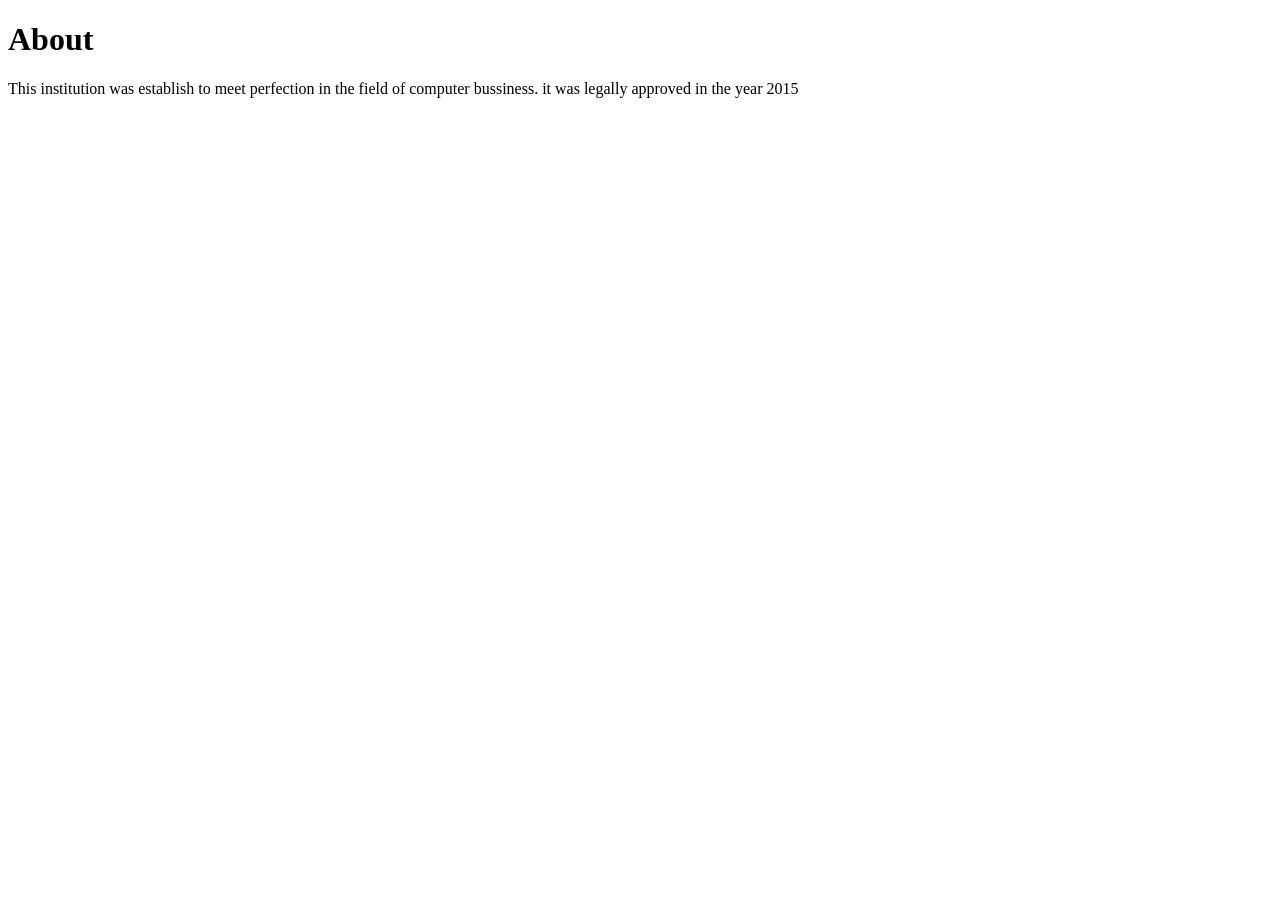
<file: About.html>
<!DOCTYPE html>
<html>
    <h1>About</h1>
    This institution was establish to meet perfection in the field of computer bussiness.
    it was legally approved in the year <date>2015</date>   
</html>
</file>
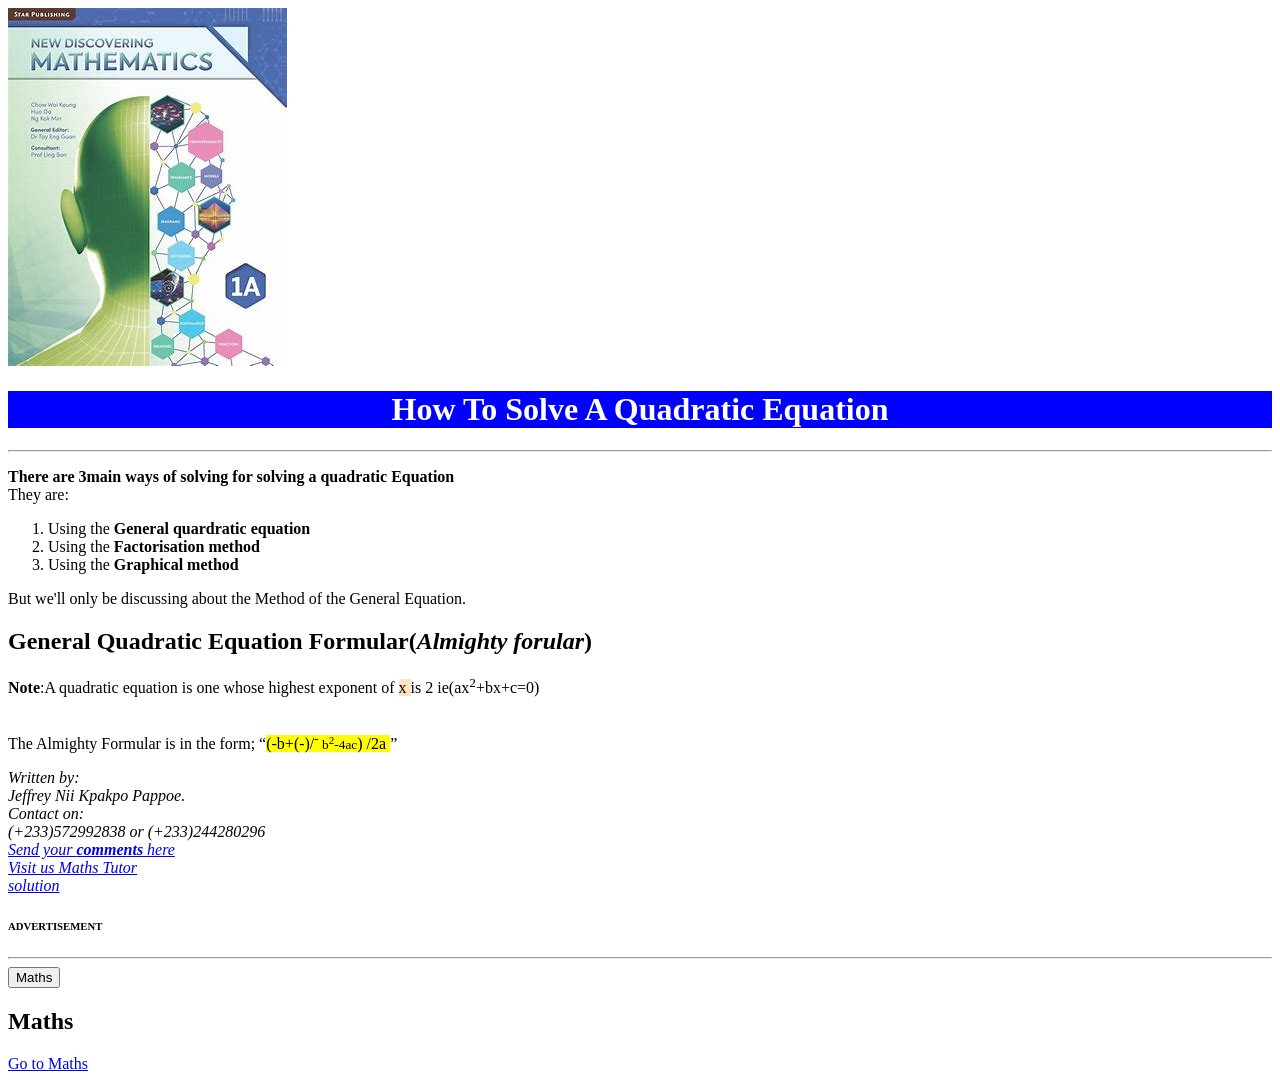
<file: Maths tricks.html>
<!DOCTYPE html>
<html>
<head>
    <img src="data:image/jpeg;base64,
    /9j/4AAQSkZJRgABAQAAAQABAAD
    /2wBDAAsJCQcJCQcJCQkJCwkJCQkJCQ
    sJCwsMCwsLDA0QDBEODQ4MEhkSJRodJR0ZH
    xwpKRYlNzU2GioyPi0pMBk7IRP/2wBDAQcICAsJ
    CxULCxUsHRkdLCwsLCwsLCwsLCwsLCwsLCwsLCws
    LCwsLCwsLCwsLCwsLCwsLCwsLCwsLCwsLCwsLCz/wAA
    RCAFmARcDASIAAhEBAxEB/8QAGwAAAQUBAQAAAAAAAA
    AAAAAAAAIDBAUGAQf/xABREAACAQMCAwUDBg
    sFBAkDBQABAgMABBESIQUxQRMiUWFxBhSBMlKRk7HSFRYjQmJy
    obLB0fAzU1WC4SRzdKI0NUNUY5KzwvEHNtMlREVkhP/EABoBA
    AIDAQEAAAAAAAAAAAAAAAACAQME
    BQb/xAAyEQACAgEEAAMIAQMEAwAAAAAAAQIRAwQSITEiQVEFExQyUmFxsa
    EzgfAVI8HRQkOR/9oADAMBAAIRAxEAPwDMW8cc9zawyzGGKWVI5JhE8xiQ83E
    cfeOP9elWg9nuISXNtaxOnbXN7f2axTK6vB7lpEr3
    DoGixlkA0sclhUNbOeN1dLgI6EMjprVlPi
    rKc133S4Oc3JIJYnJk3LMGJO/UgE+g8NpWizfR
    +jS9ViviQT8Kvraz4XezaFTiMphijxJ2sTB9BEoIxk
    eGf9JV3wKWGW/jtbuO5Sw7RbtihRoZI4Lu4ZX7Mug2hP52
    xdQcHOIxtblhhrosMhsMZCNQzvuee5+nzo90uR2uLojtgVmwZB
    2oJ1Yk338d6Pgs30foPisf1Dt7wPiVgk0kpidYrCDiDdkJ
    iTHNcC10jKc1J73l9FKk4BxFHlQSWzNFd8Us5MNIsaS
    cPge5btJZFCDWFJTJ6ZJGNmewvcsffZMtH2LHtJcmIbdme98n
    y5Vxre7YYa8dhmQ4Z5SMyDDnBb8787xo+CzfR+iPisf1EgezvFWn
    kto2tmlWXiEAHaMoeSymtoHVWZQO8ZVCb74xzIzGue
    GXlpALiUgqZJExHHOyqizzWyu8pURgs0b4XO
    rAyQM0G1uTnN0TksTkyHJYhiTv1IBPoPCg2tyyGNr
    pjGXMpQmQoZDzfSTjPnR8Fm+j9E/FY/qO2BOmbf8APT7Km703BFHAmkHJYkuTzJ5ZpzYda9FpcbxYYwl2cXUTU8jlHoN6MmgYJHhkZ9KWVAJ766RnGDk46bVpspoRmlZ04A57ZJGfgM0fk/nn/wAv+tcJTSqqSdySTgdMYFFgd1t5f+UUa2338tgBScj9lKC5QtqXY4x1oIE70tdJHekK4O22edJGk83A9QT9lBCgEiRSRjbBBoA6wAI0tqGOeMb+lJ3o2/rFGR40EhvR4b0ZHjRQQLYBHADagNJyP9K5nLHc4LE/DNcOgAb79a73NJwd8755YoACRnAJIoOBjSSQefrSds7UtAh162IAGVwM5YdKCBJDU82oGQ5526fYtM9zO5PWlmRNTc8GNUGfEACoYyFqd13Ofdm/dNdU72+5z2UgG/m9N
    9omRzwIjH054IrgkUdkd+6jKfU6uX01BIjelxMVlibwdftpB09KWhQMhOQAwLEbnANMyB0ynQwxzuu0
    5nnXZJCfesgYadXPPmNW1NZi0kZbPbauQ+T4+tdLRET95u9ICmRzXfJO/Pelomztw
    xeaVvEjGPAADrRXHMTOxBJBORkYNFMuiH2aX8SrLJ//AFO++rt/u0fiVZf
    4nffV2/3a1R5mivMfFZfqNKSMsPYqy/xS++qt/u138SbL/E776q2+7WpH+
    vwrnbQ6BLrXsyQA+diSdIqfisv1E0jMfiRY/wCKX/1Vt92u/iPZf4pf/VW33a0r3VpGxR541cHBVnUNnOMY50520GiSTtF0RsUkbOyspwQan4nL9RFRMt+I1j/il/8AVW33a7+Itj/it/8AVW33a1etA6xlhrZWYL10qQCfTcUhrqzRzG9xErg6SrOAQfMU3xGX6iaiZj8RLH/Fb/6u2+7XR7CWP+K8Q+rtvu1qxJHr7PWNYTtCud9GcavDFchubadnWGaORkwXEbBsA7A7dKlajL9Q1RMsPYSyHLi3EB6R2w/9td/ESzxj8L8Rwemi3x+7WojurOVzHHcQvJv3
    UdSTjnjFK96sxKIDcRdtq09nrXVqPQ+dHv8AJ9RNRMr+IVj/AIrf/VW33a5+INj/AI
    rf/V233a16SwyCQo6t2TFJMH5DKMkNmmmvrBQjPcwqrqJELuF1IeTDPSp9/k+oNsfQyv4hWP8Ait/9Vbfdo/EKx/xW/wDqrb7tapr2xQJquIl1osiamALIwyCAacM9upIMqArF253ziLONe3So9/k+onbEyP4hWX+LcQ+rtvu0fiFY/wCK3/1dt92teZYQISXXEzKkRzs5YZAXHjTct3ZQNomuIY2wG0u4Bx4keFT7/J9RFRMp+IVj/it/9Vbfdo/EKx/xW/8Aqrb7tbIEEAg5BwQRyNFHv8n1DbY+hjfxCsf8Vv8A6q2+7R+IVj/it/8AVW33a2VFHv8AJ9RG2PoY38QrH/FeIfVW33a6PYOyH/8ALcQxvt2dtjf/AC1saKPf5PqDbH0MVN7CRrFK1rxO5e4C5hW5jhETMPzXMahhnxrNQpaxXnu3FYrmJI3MV0kJCTwvt38MGBHXzByPP1qqPj/AIOLx9rEVi4hCuIZTssijcRTY6eB6emxvw6mSdTfDEnjT5RXJ7Hez8yJLFd3zxyKHjeOeEo6ncMpEVK/Erge35fiP10X/AOKqPgnGrng1xLYX6yrbrKyXETjMlpL1dACdjzYDnzH6XoCPHIiSRurxyKrxuhBVlIyCpHSpyyyQfzcCKmZv8SeB/wB/xH66H/8AFQPYrgYye34jspO80XQE/wB1Wmo6N+q/[base64]/RjvY880/vF3QUuiv4JJdXQuLy6jkSRRDYKJVKEm2XErgHozcj101G9/[base64]/ZpALdrWVTHc5Gqdp9OjTnLFtXXrnfSwSGeKCTcdrHHIASTjWobGfjTNtfRXU1xDGHHYJEzFupkLjAHlj9tCkvQel5lRfx38N8LOEStFxyK3illRDogkgOLiRmGw1JuM8yaRxC7904vcItxNZxLw61SOSKwkvFOC3cGlSBjY/1vZNxuzVmTTMSMZCRSPgHcatAIp+04lHdyyxxRzqI4hKzyJJGNRYrpAdR4ZoUku0QnF9FFd3PETPxaazjaZI+DcOlftrWTXPFKGLdkpwNajLafht1LiUR+/i1W5eCL2Sie3dopdbnX3VI0/L23GM+VX9rfwXbzxpqV4sNpbmyHGHHx2P+tS8nnnlvz60X9hkovlGXCcRtLn2ehKzS2NxeWtxC+GZrV2gYywzbZC5OVPqPVCXz21tcWNytzDxQXFy7gcPkvF4jqLGMo4UqQe6Oe2Po0VreRXfvRizognMGrO0hCK5YeW/9ZpN7fxWMZdwzdQqnmObfQN//mp3LzRHhSsdtDcm1szdLpuTbwm4Xu7SlBrHd255p6o91eQWsSzOWZHZVTs0ZydS6gcKCcVBPHbEAZEu+QB2cmonGdlxq/[base64]/YzEdPmnp6HB04sqS2T+X9CzhfK7LdHSREkjdXjdVdHRgysrbggjoaV0b9V/3TWA4Hx244TNJw/iCSJAkjJLG4PaWsmclgPA8yBz5j9Leo6OgdGVkeIujIQVZWQkFSNsVGXG4P7Cp2ePRfIFOjmKRHjQmB+ap+kU4DtpUYJ2J648K7sejK+wbQDgZPiRy+FAIyD0G+9DP8kYGF25c67qyujA8Rj7KYg4zEkthd+mMmik0UEHqXU+tdFczua7mvHmtHHOIpj4QzH/AJGrIQXl3ADxGMBoobo2sgHXUiyaX8mzsfEee+ukyYrgAEs0EyqBzLGNgAKo+AWFyvD+JW3E7V4xc3LZilKFmiaGNdQMbHByNt+YrTjcVBt/YVxtj19xL3kG04ewcm1e8vJM7QWyrqCNp/[base64]/YNIYz2gR5iSNDHxH01FxcWSotNMicK4pcwTcRMFld3Zc2/ae7Rs/Z6QwXUQRz3+j6dHw++vb03nb2FxaRxJH2RuEZGlZlcvgE8hgfTWT4Wvtfwp71oeCTSe8tEW7Vrfbs9QGMSjxNaLhV77RXU10vE+GCzgW2zC35MtJMxIK9yRtsY6CrMsErar/6GONcOzNQXd5D2nEoAGSyuY4ZdzsJY1bD/ot8nyOKvL/i/vqwWfDd5Li1a7uWJyLa3VNT9pp6n5Px89mvZjht7Fa8ah4pZPEl3NEOynMZ7WLsAjf2bGp9jwS34TZcUjt2knuLuOfVJIEEjjs2WKJcYGBn4kknntEnFN0RHHxXkM+y0na2fED4cQcHyxDEaizOvF73imJFCWVr2dmrMAZbqRtfdBO+yhf81N8Hg43w/gXFkfh1177Pev2ECmAyGOSKJDIT2mnAwetL4Z7L2sllbzcVS6W/mDzXKR3csaxl3LLHiJtOQMA1DUFdsna2kiy9nrz3nh4iYntrGRrSQHIYKvejz8MD4VElmP412sWdwsp8/wDoWaY4Rw/ifCeO8QhS2nbhNxGVjuSyMgKYliLZbXkZZD3aW9lxNva6K9FrL7gsbA3OY+zybPs8Y1aue3yajbG3z5DU2lfkWPtBKY+GyPk/20Q5+KtVTxC/ltfZzgojJU3PD0UvvtpiQ9PU1Z+0tve3XC3hs4HnnNxAwjjKBtI1AnLsBtnxpo8HkvvZ3hfD7jNveW9na6C4DGG4SMIVcKdwdw2D9lRHakm/UJRtsuLWCC2treC3AESRpp0/nZGdZPUnmT50LbWqSXEyQostyAs8iAB3AGBk1k7S69t+FItm/CpLyKIBIXiMcqhRsAsgdW0+Gpas+HRe1k0t3e300NmZLVobWy7twqS81mn0nSCOWFPXc7YoljSV2hk/KiF2nGuATXTvbtPaSFWadAXjYLsGkKd9TjnkEVecL4nZcSjla2Xs3icdvEQMq0neD5XYht9/I+FUMV/7cWGu3uOEyXoy4jmhMci4PQSFwceGpc1N9muE3vD1v7m9SOKe9eILbRMHFvDFqKqzDYsSTnBPSmlBKNtq/sLFNOl0aGiiiqSwofaH2fi4vH28GiLiUKYhkOyTKNxFNjp809PQ4rMcD45c8Imk4fxBJUgV3jkicEy2cpByVHzTnJHnkfpei1Q+0Ps/FxeITwaIuJQpiGU7LMgyexmx0+aenptWjFlSWyfX6K5xvldnnKkrjrgYxS1fSScZDUlllillgnjeK4hcxyxOMOjjoR/Xj1o3wFFd2LTXBiffJwgg4NKXYg9BvuN66zcgAu22cZzQGyujA8Rj6akBWQTksgyM4wD9tFN6j4L8VFFAHon4TsMnvyfUyfyoHE7D58n1Mn8qssnJ3P00AnxP014zcbdpXDidh8+Xl/cy/wAq7+E7Dfvy/Uy/dqyDHxP0mu5PifpNNuJ2laOKcP8AnS8v7mX7tK/CnD/nS/Uy/dqyyfE/SaVk+J+k1O4naVg4rYfOl+pk+7Xfwrw/58n1Mv3aswT4n6TXQT4n6TU7idpWjinD/nS/Uy/drv4V4f8AOl+MMv3as8nxP0mlAnxP0mm3DbCsHFuHfOl+ol+7XRxXh3zpfD+xl+7VoCfH9proJ8f21O4NpV/hbhvzpen/AGEv3a6OLcO+fL9RL92rXJ8a78abeMoIqvwtw758v1Mv3aPwtw758v1Mv3atqP650bidhU/hbh3z5fqZfu0fhbh3z5fqZfu1bUUbg2FT+FuHfPl+pl+7R+FuHb9+X6mX7tW1H9c6NwbSp/C3Dvny/Uy/do/C3Dvny/Uy/dq2/rnRRuDaVP4W4d8+X6mX7tH4W4d8+X6mX7tW1FG4NhU/hbh3zpfqZfu0fhbh3z5fqZfu1bf1zoo3BsKn8LcO+fL1/wCxl+7R+FuHfPl+pl+7Vt/rRRuDYVP4W4d8+X6mX7tH4W4d8+X6mX7tW1FG4NhjePWnCOMIJoJTDxKFcRSvBMscqjfspiFzjwPT02rEK0kUkkcsbJKpKSxuMOh8D/W9e0/[base64]/wDuX6aaiR0V2mxLFqjXWA0mTGpJDMBnJAPhg5peRjORjbfIxvyqaYCxShSBzIzuDgjPI+BpVSOKpVJpQqQFV2kiq2+47wiwZopZ+0uF5wW2JJAfB8d0fEihtR5YblHllt/KjPrWRl9puIS7W1vFCpzgykyyY8cbL+w1Ee/4zOWL3s4A6RERjw/7MCsk9dijwuSPeJ9G5+mj6awqRzvgvJKxJJJeRyf2mrrhkBjvQxJwsUgPeONwOeaSGuU5KKj2MnZoKRJLFCjSSyLHGoyzyMFUepNZrjftnwfhOuGFvfLwAgRQsOzQ/wDiPyrzLjHH+N8bcm7nIhzmO3iJSFR6dfjXUjByKpZvKPP6PdAysAykFTgggggg9QRtXa8S4V7S+0HBgsazSPag7RynUF/V15H9cxXovBva6z4mqqyjtgO+sGe0XzNuxL4/VL1MsbXYRzLqXH6NRRTUFxbXCF4JY5FBwxRs6W+aw5g+RpQli1adYz6/szVMpKPzOi9ci6KKKYA/1oo/1ooAKKKKACiiigDPe0fs5FxePt4NEXEoVxFIdlmUb9lNjp4Hp6HB84KTxSyRTxtHcQOY5on2ZWXoa9oNZ72j9nYuLxCe30xcRhXEUh2SZRv2U2OnzT09Dg7tLqnie2XRnzYt/K7POTrbvYXw6UUlhLA8tvPG8VxC5SaOTZkYdD/Ciu6pJq0YHGmepnmaBXOprteKRtRyTQYpg4ynZSdoPFNJ1fszUXRYzhne5MhQLH2rOhIXSzgKyrjqc7b43z1lSFRFMXGVEUhZc41KEJIz58qiRtw+5kQNEwkeUQkHVhXKYw+kgZGGA2PLpne/GSdWKwhkt517ZyA0gdN41Cnsy7gYA3Ycl2xyGnZSWPD5RL2Ts2WKuUcNg94kAOpHJttuQXB7uaaFxw9owzRHMHbhEZmOdD5Jk3/[base64]/MseLe1V/xN3trDtLSx3VmU6bmcfpup7o8gfU74qJZ24UbAdOXmagW0YGNulXcA7o9R/GuZqsrfBkg3klukTIYhlAccs/xqVHGuGOM5Kjw86RCO8PJP/bUpF7o82+wCuauToRQ6kagR4Ubpk5GeZPjTvFVf8G8cEYHaNZypHp7pLsVUDUKUF3i2/wCzT9u9L4qkj8O4zHEMyyQtFECQB2juqrknbniulpo+JE5Etkr9DyhLfhiSrHcyTTEH8q8BZZVYDLIquNJxvk6t8fSr3RJxNJaK4tbaQdo8iRqwTnjKMRkeZ/lViIrTTcxcTkuYjBGtrbtYwxyCXs27yuyhYyc5I7xP0CnouJxW3s/fWgWULNeosMk8etIo1Q9w6skHr15nAr0Hi7XP6NO+F7dqS/n/ALKtbee7iNxbWcishZrm8muw2r0WTC5+dVdGkxaKWIShFmg1OqvojLOMqZAAAfDferSPhxWzhv7m3ElpLI6pJFPErYBA7qyePTJA9aRKFuWtbbh8TwxxjXJFPdKBMUcyM7FpSmoDl44wPAu3XCKsiU8dyfPp/[base64]/Q0+1ev7JstgFBIAXKnBC4yCehxSxVH+CxEju3FJ1kLy4kjDkiWXOoAI5kJPUas89xjayt4Gg1NJdyzFtWp7lzqJd8qMFtAwNgAo/hUOKXmSmTBXR6gDBJJ2AHiaSpG+CDg4OCDg+BxVR7Q34tLF4w2l51Oog4IiHMfH+Bqmc9kdzJ3JK2ZX2o4495N7tA2LaFiI8fnnkZD69PL1rORADHrTUkhkkZzzYkj0zTsZ5etVU6t9nIyTc3uZYQfw/jVvb7r8RVLC2P2fbVtbOSuPBh9lc3UI0YXyXUI3bltH/7fKpaadCZJOWbkPTxqDA3ePnGf3amIe4n6z/wrLE6UScDGGQaSe5Fzb9EeAp+7t3vLbiNrC4ilnjkRJGywVs5BxUUHvp+pF+6KsbY5uJB5yfbXT08vF/cdq1R5PxThXFuFNIt+Z1jxr94LvLbzFdge7sD8KqGurbBZElEp0kl2DrkeRP0bV7pftAtpctNCsyhMLE66hLIxCImMc2JA+NYXjH/09WWMT8KmWO6CL2sLDEEkmBqZMcutd+OWlTRjlCadtt/5/n/Rgbi7L91ZGMeFYCUBQHxhhgk+nOrbgfsxxzjMkcqRe72YdWM8ylVbBB/Jqe9Wx4L7EcO4Zc2LcS031xKk7Aup7GGaPQwVF5HI1cx0rX3crW8Cx2wUTzMttaLpGlZHB7xAGMIAWPktLLJfCHUZT74Qzbqbi6MpOYeHqbSDmA9xgLPKAfD5A/zeNK4lxFLJFVQGuZciNSCVQdZJcEHA6DOSdtt2WHfXY4dDbWFlIoeOMCQ7NKinGGbpqbckkedUTMzMWZizMcszEkk+ZO9KlfLOzpND72KlJ0iUt/cRs7RHeRxJcSShXluWxp/[base64]/B1qRp1TBdOlR2gIUEYbGoHn1P0Ypdr79ob3wJr1MVMahVKl2I5MeQ09B8edSaVzkn2NQmGGGDUIxpDFS2T1AO58/GvP8A2svmmndQdmOAB0UbKK9Ck3imOcARuSfICvJ+Py672b9Hb41kyNyyxi/yU6h1D8lUG3qSjcvU1CU71IQ7fGrJI58kT4m+yrS1fz6iqWNvsNWNtJv9FYc0LQ2OVM0kDbj/AHZ/dqYp7ifrt9gqtt2yU84z+6amo3cX9ZvsFcvo60HwWAbvR/qx/YKsLd1S4lZmVVUSszMwCqAdySdqqVbvJ6R/YKfmglvYuI2sWjtJ4pVTtCQuRIr7kZ8PCt2mlc4p+qLUS1v7Did7awW88ckdsz3MvNdcqdyNU1YyBkuSPmjxq3rC8L4VxJOKWgnV7Ts3nZZGKa3KJgiAkMpO4O45Z8Ntf7pcdOI3vxFofthr0mWEYuosaSSfAX+VW0nHO2vLeQ4GTokJt3/[base64]/jNra2ws+wiVC5l1sMln0hcambJOPWqipj0ej0UZPDGn6/ske7rgf7RDk9M8tzsTnnt+36T3Y/wB/b+hkAI3xgjx+PSo9FSbNsvqJMUSrLat2qFhNbkoOeTKBjI2261saxMGBPa/8RB/6i1tqrmcf2imnG2H9c6P650UUhyw/rnR/XOiigA/rnR/XOiigA/rnRRRQBSnmfWug1w8zQKxmM6wLJKoOC8ciA55FlKg7VHW3uogBDcEAFCAwUKD3ixAVT10kDwBG2rNSRXasjJx4RKIwt7hUjRXDHRcLI0jMTqllWQMBg5xjG/jXQvEVltgZWkQyK0zZRQFGCwYYyc/mjG32SR8KV9FMpsYhrb36GTs
    po0DSs53ZickHUxZTnqMeecnFS4VlRMSyGRtRwx5lTuAeXnShXfoqXNvgY5csFs7tvE
    Kn07149xFzJcXDeMjfRmvXb/bh0x8XP2bV4/d/2kn6x+2sv/u/sZ9V1FEMc6fU00BSxV7MbJCNuKmQPuPhVepxipELYPOqZxtFfRqbRwQm/wCbj9hqejLoXn8o8tugqksZN49+hH21Zo3cH638K4uWNSOnilcSyV11R90co+p8qteHuGvWGANpjsT41Qq26eiVb8KbN/8A5J/tp9O/9yK+5qTLm8t3nh/JELcROs9s7ZwsyctWN8HdW8mNMPxENb2z28eq6u9UcFu5wVlTaTtsbhYznWfLAyWANhVUks+l7yGASxCe4idF3neBJCnaQkbE5BOnqORzs3o25JpJWv0MTLS1FsjZYyzSv2tzO4w80pAGojoBsFHQADpTfDu7btD/AN3uLq3AJzhElbR/ylaU/EbBII7lp4zFINUendn6YVeeRyO23XFZ9+MXKz3MlqFjjmmWYq6qxYiNIiCeWDpB2+mrKbszZdTjw/M+TTTQwzo0cyK6Ho32jrWcm4a7y3gsQ0kVuyo+phkykZaOM9dO2d+ZxzBxMXjYnh7ONVivZGSKMyEGFC+xlLHovPB57DrkW1vBHbQxQR50RjALHLMSSWdj1JOST4mhNo2abWOPixO0YxgyllZSrLsysCCD5g1KtOH3l4QY10xZ3mk+R/lHMn+s1or5OFIq3N8IAsRyryjfPgANz6YNUtl7RcOilnt2SRLVriaSCYqO6JXMhDxruBknB39B0tipTVxR0p+03tqKpkqOKx4PPm6KlJEBgupFJKuuBJGQuQOjA45Ej83e8UhgpGCCAQRyIPWqq9is+JycKhOiWB/erkvG+zRxqqFQyHkSy59KtVVVVVUAKoCqByAAwBVcqpepyZTyTm3N2jtFFFISFFFFABRRRQAUUUUAUnU0CudTXRWMxiqVSBilVJIoUqkUoUwwoV2kilVKGGeJf9WyHwkI+kGvI7wflpP1jXrXEmHuDJt3nb/lwa8q4iAtxKPOs1/7z/CM2r6iV4GKUBXP513wrSzGxQp1DvTNODmKViMt7OTBi9f41cROCnP84fZWdtXwU8jVrFJhT+sv8a5mfHyaMU6LZG3j9F+2rfg7E8RH+7n/AIVQxvns/wBVftq54I2eJoM84rj+FZsK/wB2P5OhCVmmvJzbWtzMu8iRkRDbvSt3EX4kgUu2hW3gt7dTkQxRxA+OlQMn1qNd/lbjhltvgzNeS77dnbAac/52T6KnDG1en8i8wUjM0krOSXZ3ZicZYk7muU+tzNEGjUR6e0Zu8gY51Z5mle+zYA0Q4BVv7MblcAE/QKsPKNRfLf8ABF2P2VpvZ95XtZw7OypcaIwxJ0r2anAz0qj98n7vdiGkEAKukAFSn5pHjtnP87PglnZ3ENw88SyFLgKocsV09mp3TOn9lQ+uTXoaWZbWZm+lvbu8u2kaacxSzKNiwjRXYABVGANvCmfdrv8AuJuu4XbbHXl/Xls5O1zaXd7GjS25M0uUUtGdGttO3h4UgXl6MYuJBjkAQANw3LHiAf8A537EU0ltqjsPvkn8CkuIeLcPjVnRJ9YkQ8njaJpRsfHCn4VvqwHBDPPxnhznXIYS5kIBIijELqurAwBvgVvvCudq/[base64]/AVREHJq7Ck37z1Ofmm5Sp+QkdaV4Vyu+FaCkKWOY+FJwaVtkfCoZDH4mwR61YRybN6j+NVSkD6amI/yvUfbVGSNgnTLeGXePfoB+2rayvTYy3V6E7Q21pcSCMtpDEsiAE4PjnlWdik3T4c/[base64]/[base64]/Fbk20iAwWYzPKoxKZ3TKwI43AAId/VR4iqxPZJPeGMt4zWgwVVF0zt4qz/[base64]/CuPq1WSyyL8im4/ATFFcKO9DICf1G2IrMzKM5HI7j41t71FlhlQjZlK7+YxWMkQhMH5UbNG3qpq/Rz8Nehh1ManfqRutFHWiuiZjtHh8KKPCoAV4+tPo3OmPGlKefoKVognxPuv8AXWtN7LtnjMP/[base64]/OteX2fKKvG7MuH2lGTrIqNpc3UFqivKSWchYo0UtLNJ0SJBuT9nM4AyKacW8KGaSO4jjtX7OeK2mCSxC6KzmNSOhYrq0uOWMkLirOytowFvHdp7m4iQtPIoUiNsMI405KvkPiSdzU8bVjYe0yJu7my0jGQWZI0G3wrkZI/+SdNf5ydRvjgyvEvaW4ZZbKwiSwtEZlZIQFkY8iXYb58arLezlmVZZiyrK6LGPz21HGs5/ZUmLgso/LXcCNck6y3PvHkSTv5fCre1s2OlZFK4khZCSN8OvjSv2xGGJRxRqT7fqasPs2Kyb8r3GclbiHCZjokPZuCoZc9nKvzZF5eorWcM9qG4ybfhdyOxnumMcssK5MsWnvIg5KW5E9ByGTlay5tJJ3ZWj1KdiNJ04PrTfB+D3Nlx7g9woY23bsra8ZiZkIA8wd/63rdHW4NRjufEzHqNFPBJzxPw+h6LaWVrZRtHbR6EZzI2WZiWO25Y58qk0DpRWdtt2x4xUVSCiiioJCiiigAooooAz3j60A4rmdz60VjMKFA0oUgV3JBpkShwUoECm9VKBqSRF1ALu1u7bb8vDJGuejkZU/TispYXBkhj1bOBpcdQy7GtgpwfOshxCIWHGLpAMQ3oF5F4Bn2dR6HP01j1ePfG/QVva0yW5DKay97GFnu1xs2mVfiMHFaHXkVUcQC9tE3zgyH7RWHTPbITUcxsoCMGinJl0uR503g12U7RiDpR4V2j4UAHjXf5D+Fc8fSj+VQQOo3L4/bWo9kTnjluP/6t7+6tZRTyrT+x5zx63/4W9/dWoS8SLMX9Rfk2ntL/ANVS/wC/t/[base64]/0Sy/4aD/01qi47J2Vn7TSYz2UXDpgu/eIOcbb9Ks7a6FvHbW15GbaVY4olZyGt5GVQoCTDu58jpPgDzqG9/[base64]/Jmz6uWW8eNcepoKKKKsKwooooAKKKKACiiigDNA5yaUCaaQ7Hy2peQKyHPR3O9KJJpktkjFOCnolMUuTzp0U1mlA0DIdB5VSe09q0tjHdxjMvD5BIcZyYZMK4+Gxq5HSuukcqSRSgGORGjkHirAqaWStBJblRh4rlWQHPTNVt/NqZN+Rouop+GXVxZSneJj2bb4kiO6sPUVGEc95MqRIzaVZ3IBIVQCcsR6bVjhhUJbjFKTfhI0pbWwPMGkU/JE+SSOu9M6cZrWmqKwoowa7UsA/lRv+ygfwo6/CoIO+FaT2Oz+H7b/hL791azY6etaT2P249b/[base64]/Kyg8lPdU/pN/KqQTzroCSMixs5iRCQqamLEAeG/XNbqzaleN8HOeXTaV+BWzSzorwXCMUAaGRSZPkAFSMtnbHjWBtOC8Yllt3jti0SdjcrMWVI5Y1YOvZl98tjYEDmM4rRtfNdRxW1yQkLyD3p0DZlhAz2WByDHAbyyOuRfRsjqGRlZTyK4I+GKp8eC012dHBqIZFcGM29zBdIzxk5ViksbgrLE/MpIh3B/[base64]/sxYTh3hUKxBOk/wADWA4tw42U2nHdOcV7ApDKrDkQD9NYr2ts1AMgTGO9sT4786z5caxNTh15k58UXBtLk8+wa54/CnHUBqTirTlHMfZRjl6Urp8DR4elAHAOXqa0fsnqXjcTKuphZX5UeJCAgVn1BP01pPZIY45B/wALe/urRfKLMXzo19ndXkt1JNLBNO8cLRBYhGhgDsrlQJWVd8DO+e6PCrE3ihXV7W+jyjDLW7OoyDzaEuKS/wCSvraT827ie1f/AHsWZ4v2doPoqW3yJP1H/dNaoLaknydaKcY03ZmVRyMqrEcsgZH00dlLv+TfoTt44P8AKhJJFXSrkKcEgHYnzHKuiaYAASNscjfkfGvQeI8t4POznZyjOUcADJJBwAPOrzhGPdT/AL6T+FUvbTkEdo+MEYztvkcuXU1ZcNtkmty/bXKMJZF/IXEiptj8wHRn4Vm1V+759TfoNvvvD6E+9uDDEERFkuLlvd7aJwSjyMCSXx+Yoyz+QPU4MK14Bwq2ljn7NpZowmDKcoJF3Mix/[base64]/bCeyY4yV1D4MKdgfs5FPTk3oamXUay21wh5GNjnnjG9LkjvxuJoXiVHi06FXYdQaZFWXE4ezuJ1xsHPL1zVfjntVGOW6KZxJKm0AH2V0LnHpS1Qk8uhp9YSdO3Q1LkkKMIp2261pPZRSONwHf/AKLefurVOkBwNutXPB5rfht5Lf3AfsbWzu5JOzGWxhRsKrWRb0XY1Uk2bu9SRraV4wTLblLqEAbl4G7TSMfOGV/zVTcZ9seA8HUIZTc3LBWWC3IJVWwcyNyG1YLjvt3xXiOu3sCthZkn5Lg3Eg/SYcvQVlj2L4efVgnMjJqDSnmRqbqfGuiraOslKX2X8nssXFPZvjFrNd2NwvbxrqaGPT2ryHurH2fUscAetLks7yN1jaFmZtlMfeUn1/nisB7PXtxJL2cUVosVuYWFqkeFkRiU06lGvI2wc863V37RHgl/Y2N5FPNb3lrDPHKGEs1vI7tGYnbbUBjY862wzzx8Lk5+XSRm3uVfj/knQ2AjuLWO8BxcLJ2YQ9ztU7xjcjqVyRg/mnw3sbxjDBHbW35Oa6cWtvoAHZagS8oA+YoZvUDxrt4qvFGCCCJI5UZThkeNg4IOPgfIkdaZQ5uIpnGqRVeFCScIsjKW0jlk4H0Vy9R7ShHKseRu/wCDoYdNHHHwInxRRwxxQxLpjiRY41HJVUaQKXRRWksCm5p4LaKSe4ljhhjGqSSZlREHLLM21Of615L7UXV3fca4nFczObWxn7G2gyeyjCIuXC8tR3JPPpyGBdhwvNLahJzUFbL3i/t2WMltwKIudwb64TCDzhhbc+RbHoaxkyz3kr3F/NJc3Eny5J2LtjwGdgB0A2q/h9k+PG3kuHht7aNEeTRPN+VZFUtkLErD0y1UmdgemM12dPhxL5eWYsmSb74LjhXtNxrhGiJmN7YrgdhcOe1iHL8jMcnHkcj0rf8ACePcJ4wp90mxMozJbTAJcRjxKZ3HmCRXnx9n+LDhS8XYQC2MKXHZ637cROQAxXTp5b/[base64]/RsarRU2zOBN5aT9tSiyD5PNeOR4vrkDo+Po2qrSHOdq0HE4+1vLl1BKtKxGefxqLFbbZx1H865McyjGjBkxuU2Q47c7bdKlR257u3Q/xqckCrnb8zFPrGMjb80nb41nnnbLY4SEluAAT4n+FOTxJ7rxMFVYGzlUqwypBKjBqYIxpG45nnnypN8vZ2PFXGk6bRzucD5S8zU6ed54X6oecKg6MdAkSEdmkaOhXTGsceG2wSzHB9APppq5VS/a9xGjZtck660TXpwIIUGQ2eR3O22ADnj8Rt9URSAKiaQ6mRjrC7s2o8s/spDypc3UgS17szFfdjM0bY5x4mffKncE+h2Ne9zyUobYoXFCSnukaH2fuFN9ZWz24ea4uS6TiNYLiO4RDqWc6VJUgtqBGQTkE53Y4rfR8S4wLhXfCyQxwDDJHJDEyquFOcdTg45+dVy8QNp28sbMLyeOe3Ess7TSRCVVSWUSqN3YDQpGyqDzJyINs+m4tUJz/tVuAUY6P7QbjPPwrDtcU2+GbKTT/B7jHZkAtJc3EsrBRqlYaAPBYkCxj4LnzNcs0WeOG4yQjgOgIwxGdialM4jjZzySNnP+Vc01w9Sljw9TzW0tgfXs1zXIyaTFln7ya5LITaVIlUUUVrAP9a8i43vxzj+f+/SfurXrv+teRcb/AOu+P7Z/26TYde6tdDQf1P7GfUfKav2avb694b7SSXdxLO6akQytnQvuucKBsBWLsrV765sLJM6ruWKEn5qHd2+ABPwr0HgfBZeGWXFbeW8tZHvssjR5CpmHsu8GbNVfs/wccL4rxGe8nhdOGWSaZkyqGSdNblQxJ7qjH+ar4ZoQeRx/sVODkopl8L+xn4reezuI+yThaDSpAbJyrx/BWQj415pc28lpcXNrJ/aW80kLeZRiufjzrURe2EPvUc7cHs4y8yiS4VszrG7BGbVoBJxz36Ux7ZWiRcRhvIypS9hGoqVP5aHCnl4jSfgabTRliybJKty/kjK1ONp9Gq9lf/t/hH+6k/8AWkq7qk9lf/t/hH+6k/8AWkq7rlZf6kvyzZD5UFFFFVjGAzk704mAynfYimdYz8a72gpaOTZN7QDofprhkB/N/bTSyA4p1Wj686WqHsUpPPSMeeadVsclH0UgOniKVqB5EUWShwSHwH0UoSHy+ikAiljG3L9lQOmLDny+inA58vopsYpYxQMmOqx/oVLhcxWt7O3yQjaT4kA1FiRpXWNebHn4AczRxa6iSFrKLc4XWQeQU5wapyzWODky7GvMzLAszMd8k58yaWsOQuOp5dR0penP0/ZUmNMMn6K59MDNeduyUhkRbOcdQP204It28l/gKkqoKDUNyx3Gx2FO9lHqlweQI3HmB0plEfaQxGNK+rH7KlwWtvcSywXESyQyRSK6OO6wwKX2J0pjSfl9V8fOplvEUuGY4xhhzHh4VpwQamn9yXG1yY/[base64]/aJBn/8AbxOMKP0mHov51I5uXF9Dtyl83XoRr2a4tY57UXIue0tpMxyJm7hiKlTK7xALpG+Cyj1NWlmztbWxkj7NuyTMZ5rgYwc1Auxw+xsb23BVJLmCZe8TJPNJIhTtJWOXPmSamWl5a3SAwyAsFGpDs67dVNDxz/qc0IskFk2blfoS6K4DvXagvCsxxz2Ut+Iyz31pL2F7LpMocEwTsoCgsBuDgAZHxBrT0U8Mksct0XyLKKkqZ45e8PveHzdheW5hc50EgGOQeMbjYj+sVGwPAfQK9mubW1u4nguoY5oX+Ukqhl9fWsheew4aYNYXohgY96O5RpWjH/[base64]/E0u85CQlTgUrIrojQ8mIPmM13sW6MD9NFoYTkk0oGjs5B+bn0rmGHNSPgaZUSLDHoadVyKZFd1AdaKJskrJTgmVRk+HjULWd8bDzp4B4kS4kjyhP5JX27Zx4DnpHU/zpJuMIuUuh42+iwe7FlB3R/tdwoIBxmKI7jPmedU5ZnbOSxJySebHzpJaWV2d2LySNqdjzJPhTyIBsOZ2JHXyFecz5nmlfkbF6CkiBK43GwOOnU5p9UOHbx2Hx3rqKVIC/KO2R+6P41IAVtMeMnUcsuBvj6MCljGx0hCoMxL6E/E5pSjKynxK/tbNOqqF2ZWGlVYjUCuwXSPKurGRG/eTd0Aww6AmrVBkiMd2L9V/3jUqPad/81IMb6Ytge50I6sfOngjLNIxGBk+HWtWKDUkQ+hN9fWfDrc3N07LHqEahFLu8hBIVQNs7HmRVZwvjdte+9LbwTPfTXE1wbdiFVYzpjV3mwVCgBQdicnYGpPGOHHitmLZZhC6TLPGzLqQsqsmlwN8b8xVV7P8AAHt2lu7qcmRhNbrDbPLGEMcpRmaVGVicqcDl/D0GOOH3Lcn4jM3PeklwaOKCY6nupu0kbT3Ix2cEQH5sa/K9STk+WMCtvr2+sXNrHN2gaNJEllRe3QMSNOoYU8tjpz686sfdMHuXd+n/APpeQfRMGqn4mscV3puHnuCYISrydmGUanyMRBAenT40aTFjeZurv/gze0cs4YPBKuSsZndmd2ZnY5ZmJLE+ZO9Cu8bK6MyupyrKSGB8iKfL2GwFvLjOT+U3xtt/X8NwNYDOYZmBOwL6SBgDGQT59OvlXf3cVTPI7Ke7erLzhHErm6ke3nCsUiMglGxOCFww5dedXVZvghhN5J2SFcWsuonrmVSNsnkK0grh6qKjkqKo9h7NySyYE5u36h/rRR/rRWU6IUUUUAFFFFABRRRQAUUUUAYFJBk57pPntToPj9NRgpwTzGftrqMy5xuM8j/Cko5CZKXBYUvDCmFdSR0PPBqSCfhtSPgdMSGperzpJC5z1oChiAASzHACgkknwAqeCUKznbApyG0a4bRFEWbbOMhV/WPIVIS0it1El/KIxzWBDmVv1iOVck4m+jsrRFtoANtI77edUZdTDF2y+GK+ZEtLLhdgVe6YSzbFYx3gp8l/nVbezPdzM55fIjUfmIOQHn400GYsSMls5LNufiTS9IwSmCOuM93yHl51ys+plnVdI0KKSpDQQDYYyeZ/gKfVdGw+UeeOg8PWgLp/X/dH86dUBMNtqPyR4eZ/hWZIZI6BoGPziMH9EeHr4058hdP5zDv5/NHh/OkpsNZ8cKD1bxPpSkAJLNuq95s9fL41YhhZ7iKv5zd5/Tmo/jS22CJ4DUf1m3/lTa99wW6ks2PAbmlAmSQH57jb1PKrUwHH2bHzQi/[base64]/wBFl7yt3h/[base64]/j8k8vSnUUj1eLS4cSrt/cvbTjUT6UuwI2/vFz2Z/WHMVcKyuAysGUjIKnII8iKxRjlGSUcADJJU4x61puCf9Xw/7yf/ANRqSSo5+s00McfeQ9SxooopDmBRRRQAUUUUAefW7jLr8P40vsmJJUbYz/8AFV6PpbIO/j5inhcSHA1t6A7Ghwd2jiqSofJjU77ny3pxblgBt3eWTzqPFHNcFuzQaV+XIx0RJ+sx2+HOpK9lCMR4lkB3ldcIp/8ADU/aaz5s+PCvF2XQjKXRJjj7RRJK4gixnXIO+w/QTrTvvqQKUsY+zB2aeXeZvQ/yqCSzHU5LN4tv9ApWn5xxy2/OxXFy6yc+FwjZCCj0KLOzFiWdyflNu3wpQAHytz4D+JoHLAwB+0+pp1UAALbDoBzPpWQsBQzYAGw32xgeZp1SEOVOW+d4elIyzYUDAzsq53NLGE8C30qv+tOhh1QgwzjB5gAfK82HhSljZyT8oc3I6fDn6U2uXJJPLdmO/wBNKLA4UDCjl4k+Jp745GOsSTuCAAAB4AUtu6AmfBn/AFsbD4UIzINZOeiKdwSOpB2wKA7k7cyfBckn4UyA6vdR26nuD7T/AF50qI97V80M23iBtXXkYEICMIMZAXdup5V1XcJK2eZVBsOvePTyp1VgJB5U6x713/u7n9xqbEkmR3uo6Cn9RaWVWwVPaAggbjlirsNbl+RZcxZQJPEsaobaJjpClyTqO4bf7KV7zHv/ALJBuGGCMgas8v4elTrjhIOXtTg/3Tnb/I386gRWV7LKYlhZSpAkaQFUT1P8s131JM85PHlg9rQ9az6r60eO37yNLiOJkBfUrHALlV26ZNXvv1uv9slzb+dxBIE+si1R/wDNULhllbIO2YM11FJJFIHO0Ei7EKBtuCCD1DA9asJ7lbdYwFaSeYsttAhAeZlxk5OwVebMdh5kgFG03R1tJjljg9/bGZriB3sbiOQTQQNcyu1tiY6zH2KKqx5JJ1HbFK7G6vsm7DQWpJxZow7SVT/3qRDjHiinHiWzgKitpTE/vEzNPKSzvbkxLETjCwkd7A8TknfPPABJe2xxMpuoBymgQC4QeMsKbN6oM/o0kHK2nX2/Bt4FKqpxFERQqDhulVUAKAk4AAA22zUi4z7td8/7Cbl+oapZeO8Hi4jExmZkFrLBLKiMY42MiOMnn0OcA4+ycPeeIgNl7awcBlCnTdXSEZyzKe4h8AdR8V5G6UWqbGVxaZnElmQAI7KMHYdM4JpRnuCQxkbVsNW2rblludX91wa1lGq3CwOBgKo/JHGwBUcvhVFPaXdu5SWJhjBDKMoRkLkPyxuOeKdNM9Ji1GHKr6f3Eme4I0mRtOCNO2nBBBAA2q94LdWwtobYyKJi8zKjZUuC5OYy2A2OuCcU3Z8DUYkvWDH+5QnQPJ25mrZ7a1khEEkMLQgDEbIpQY3GARiklJdHP1moxzj7vGPUVB92vbbe0uO0T/u96zuuPCOfeQfHWPKuNxS2t0Y3yS2jKMkSqXR/91JFlT5Dn5Clq+jlk+iquw45w3iEhhiZ0m7xSOZQrSIu5ZcEj13q0ocXF0yWq7CiiioIPLiuxYdKsWs4rXR235WVgrBQSsSgjIz+cf2UUVk1+WeOHgdHKwRTfI6TIQkTtlMhlVRhEJGBpUbetd7Ih9ORnOnNFFedk7fJvQrGnZfMZPP4V0L50UVBI/o0aeRYgNk8hnejBJ57nxoophhwgoWReY7rN1PkPKuIhZguQM9ccvhRRUrskc54A2Uch/E+dKRNTbnugMxxzwozgUUUy7JR06mOTjoAByAHQU5GCNb53QDHq2wPwoop49knAp5ZpwgiOEbb63PxOn+FFFSgOKDkeo+2pCA9u/LnJ9tFFX4fmX5IfRICnNKCt4iiiuyU+ZScY4hccMvIDbpGWuLZWnEmSsgjkYJgDBBAyCc8iPmiucJ4ql9PMtvA0t86r7xNdyCFAF3EUIjVyI1PyRt4nJOSUV0I44vEpVyWyVRTLrsuLEby2MOf7uGaZh6M8ij/AJa6LS5b+04hdEHmIlt4R9KR6/8AmoorLLjogyl9wG5/CkNotyjfhA3E0ckocsir3m14OSd9t9/KtOsfEbGAaZYLmC2h3EqGCbRGnR4tSHlt3B69aKK0Tk5KKZbNukP8OvoeJWdvewrIkc4YqsunWNLFd9JI/bSr9NdjfptlrWfGeQOgkGiiqHxLgTyH4n1xxP8APRH/APMAaXRRSskqjxVpeI3XC7SENc20SSyyXLlIQrYxo7MMxO/l60m+4bxDiFtPBLforPoISK3VYNSMG7+otIf/ADj06UUVb8tNERKPgHC70TS38UlvqtJri1WKQSYlZe6+XHIfNOk+lanh95Hf2dpeRq6JcxLKqvjUoPQ42oop8/Mn
    ZZPslUUUVnEP/9k=" alt="img">

    <title>Maths Tutor</title>
</head>
<body>
<h1 style="background-color: blue;color: white;text-align: center;">
    How To Solve A Quadratic Equation</h1>
    <hr>
    <p>
    <strong>There are <b>3</b>main ways of 
        solving for solving a quadratic Equation</strong><br>
        They are:
        <ol>
            <li>Using the <b>General quardratic equation</b></li>
            <li>Using the <b>Factorisation method</b></li>
            <li>Using the <b>Graphical method</b></li>
        </ol>
    But we'll only be discussing about the Method of the General Equation.
    </p>
    <h2>General Quadratic Equation Formular(<i>Almighty forular</i>)</h2>
    <p>
        <b>Note</b>:A quadratic equation is one whose highest exponent of 
        <mark style="background-color: bisque;">
        x
    </mark>is 2 
    ie(ax<sup>2</sup>+bx+c=0)
    </p><br>
    The Almighty Formular is in the form;
    <q><mark>(-b+(-)/<sup>-</sup><small>
        b<sup>2</sup>-4ac</small>) /2a
      </mark></q>
</body>
<p>
<address>
    Written by:<br>
    Jeffrey Nii Kpakpo Pappoe.<br>
    Contact on:<br>
    (+233)572992838 or (+233)244280296<br>
    <a href="mailto:jnkpappoe@gmail.com">Send your 
        <b>comments</b> here</a>
        <br>
    <a href="https://www.w3schools.com/" target="_blank">Visit us Maths Tutor</a> <br>
    <a href="Nisa.html" title="_blank">solution</a>
</address></p>
<h6><b>ADVERTISEMENT</b></h6>
<hr>
<button onclick=
a href="/html/addressg" title="to know more" target="_blank">Maths</button>
<h2 id="title">Maths</h2>
<a href="#title">Go to Maths</a>
</html>
</file>
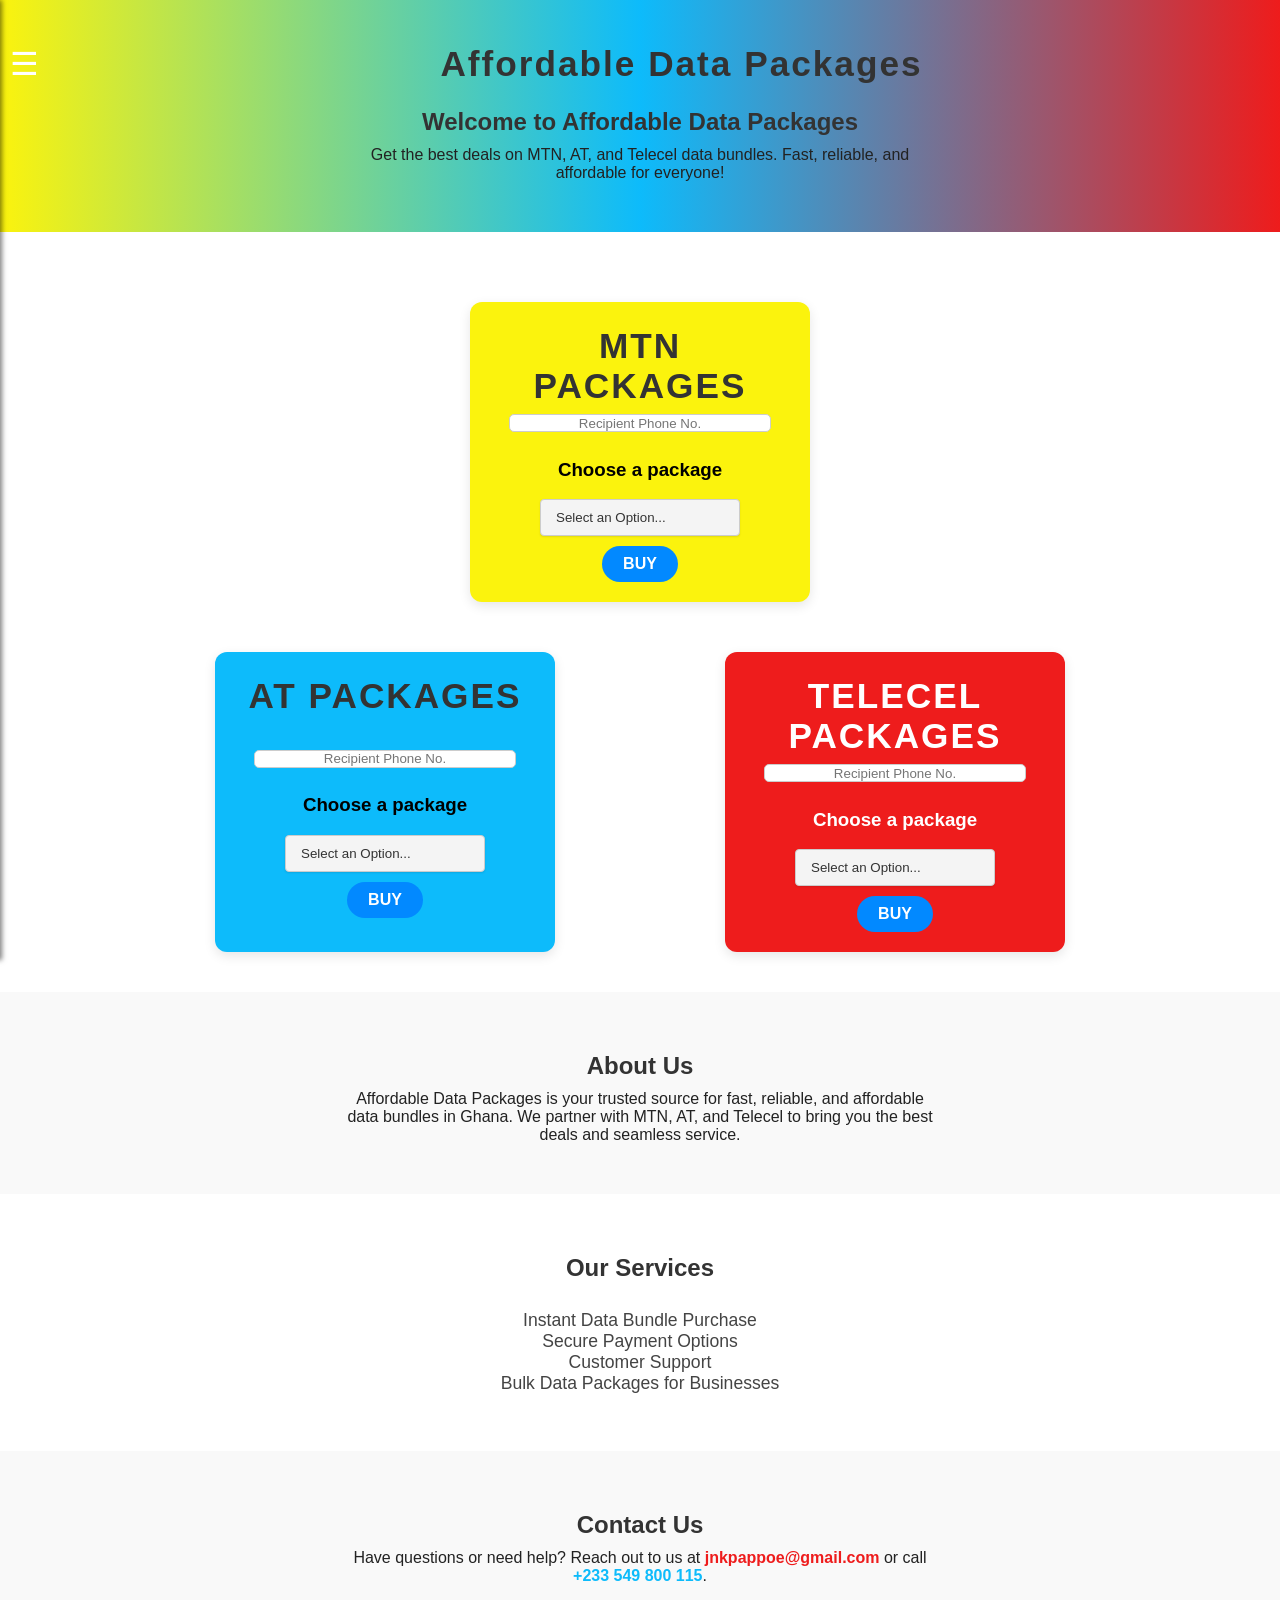
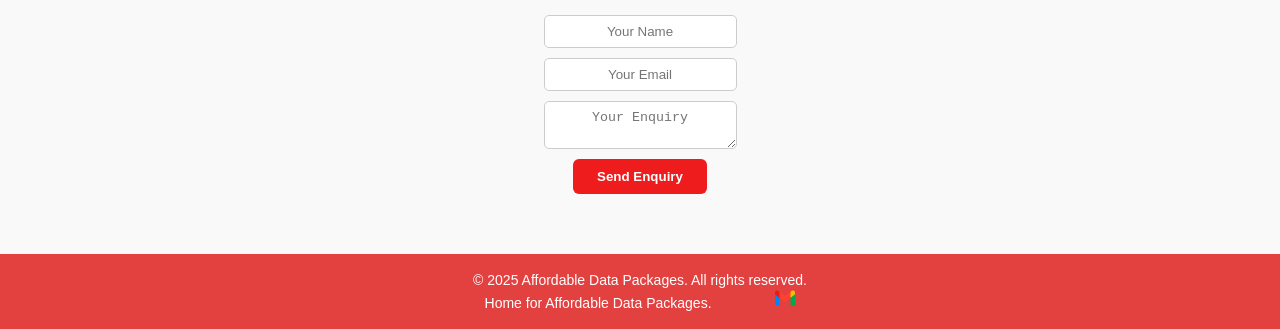
<file: try.html>
<!DOCTYPE html>
<html lang="en">
<head>
    <meta charset="UTF-8">
    <meta name="viewport" content="width=device-width, initial-scale=1.0">
    <script src="try.js"></script>
    <link rel="stylesheet" href="try.css">
    <link rel="icon" type="image/x-icon" href="apple-touch-icon.png">
    <title>Affordable Data Packages | Home</title>
</head>


<body>
    <header style="background: linear-gradient(90deg, #fbf30d 0%, #0dbbfb 50%, #ee1c1c 100%); padding: 40px 0;">
        <div class="header-flex">
            <button class="menu-button" onclick="toggleSidebar()">&#9776;</button>
            <h1>Affordable Data Packages</h1>
        </div>
        <h2>Welcome to Affordable Data Packages</h2>
        <p>
            Get the best deals on MTN, AT, and Telecel data bundles. Fast, reliable, and affordable for everyone!
        </p>
    </header>

    <div id="sidebar-overlay" onclick="toggleSidebar()"></div>
    <div id="sidebar" class="sidebar">
        <a href="#home" onclick="toggleSidebar()">Home</a>
        <a href="#about" onclick="toggleSidebar()">About</a>
        <a href="#services" onclick="toggleSidebar()">Services</a>
        <a href="#contact" onclick="toggleSidebar()">Contact</a>
        <a href="#" onclick="toggleSidebar()">Close Menu</a>
    </div>

    <section id="home" style="padding: 40px 0;">
        <div class="packages-container1">
            <div class="package-card" data-package-name="MTN Data Package">
                <h1>MTN PACKAGES</h1>
                <div class="user-input">
                    <input type="tel" class="data-number-input" placeholder="Recipient Phone No.">
                    <h3>Choose a package</h3>
                </div>
                <form>
                    <div class="custom-dropdown" id="radioDropdownMTN">
                        <button type="button" class="dropdown-toggle" aria-expanded="false" aria-controls="radio-options-mtn">
                            Select an Option...
                        </button>
                        <div class="dropdown-content" id="radio-options-mtn">
                            <label>
                                <input type="radio" name="choiceMTN" value="1GB - GHC5"> 1GB - GHC5
                            </label>
                            <label>
                                <input type="radio" name="choiceMTN" value="2GB - GHC8"> 2GB - GHC8
                            </label>
                            <label>
                                <input type="radio" name="choiceMTN" value="5GB - GHC20"> 5GB - GHC20
                            </label>
                        </div>
                    </div>
                    <button type="submit" class="buy-button">BUY</button>
                </form>
            </div>
        </div>
        <div class="packages-container">
            <div class="package-card-tigo" data-package-name="AT Data Package">
                <h1>AT PACKAGES</h1>
                <div class="user-input">
                    <input type="tel" class="data-number-input" placeholder="Recipient Phone No.">
                    <h3>Choose a package</h3>
                </div>
                <form>
                    <div class="custom-dropdown" id="radioDropdownTigo">
                        <button type="button" class="dropdown-toggle" aria-expanded="false" aria-controls="radio-options-tigo">
                            Select an Option...
                        </button>
                        <div class="dropdown-content" id="radio-options-tigo">
                            <label>
                                <input type="radio" name="choiceTigo" value="1GB - GHC5"> 1GB - GHC5
                            </label>
                            <label>
                                <input type="radio" name="choiceTigo" value="2GB - GHC8"> 2GB - GHC8
                            </label>
                            <label>
                                <input type="radio" name="choiceTigo" value="5GB - GHC20"> 5GB - GHC20
                            </label>
                        </div>
                    </div>
                    <button type="submit" class="buy-button">BUY</button>
                </form>
            </div>
            <div class="package-card-telecel" data-package-name="Telecel Data Package">
                <h1 style="color: white;">TELECEL PACKAGES</h1>
                <div class="user-input">
                    <input type="tel" class="data-number-input" placeholder="Recipient Phone No.">
                    <h3>Choose a package</h3>
                </div>
                <form>
                    <div class="custom-dropdown" id="radioDropdownTelecel">
                        <button type="button" class="dropdown-toggle" aria-expanded="false" aria-controls="radio-options-telecel">
                            Select an Option...
                        </button>
                        <div class="dropdown-content" id="radio-options-telecel">
                            <label>
                                <input type="radio" name="choiceTelecel" value="1GB - GHC5"> 1GB - GHC5
                            </label>
                            <label>
                                <input type="radio" name="choiceTelecel" value="2GB - GHC8"> 2GB - GHC8
                            </label>
                            <label>
                                <input type="radio" name="choiceTelecel" value="5GB - GHC20"> 5GB - GHC20
                            </label>
                        </div>
                    </div>
                    <button type="submit" class="buy-button">BUY</button>
                </form>
            </div>
        </div>
    </section>

    <section id="about" style="background:#f9f9f9; padding:40px 0;">
        <div style="max-width:900px; margin:0 auto; display:flex; flex-direction:column; align-items:center;">
            <h2>About Us</h2>
            <p>
                Affordable Data Packages is your trusted source for fast, reliable, and affordable data bundles in Ghana. We partner with MTN, AT, and Telecel to bring you the best deals and seamless service.
            </p>
        </div>
    </section>

    <section id="services" style="padding:40px 0;">
        <div style="max-width:900px; margin:0 auto; display:flex; flex-direction:column; align-items:center;">
            <h2>Our Services</h2>
            <ul style="list-style:none; padding:0; font-size:1.1rem; color:#444;">
                <li>Instant Data Bundle Purchase</li>
                <li>Secure Payment Options</li>
                <li>Customer Support</li>
                <li>Bulk Data Packages for Businesses</li>
            </ul>
        </div>
    </section>

    <section id="contact" style="background:#f9f9f9; padding:40px 0;">
        <div style="max-width:900px; margin:0 auto; display:flex; flex-direction:column; align-items:center;">
            <h2>Contact Us</h2>
            <p>
                Have questions or need help? Reach out to us at 
                <a href="mailto:jnkpappoe@gmail.com" style="color:#ee1c1c; font-weight:bold;">jnkpappoe@gmail.com</a>
                or call <span style="color:#0dbbfb; font-weight:bold;">+233 549 800 115</span>.
            </p>
            <form action="mailto:jnkpappoe@gmail.com" method="POST" enctype="text/plain">
                <input type="text" name="Name" placeholder="Your Name" required>
                <input type="email" name="Email" placeholder="Your Email" required>
                <textarea name="Message" placeholder="Your Enquiry" required></textarea>
                <button type="submit">Send Enquiry</button>
            </form>
        </div>
    </section>

    <script>
        // --- JavaScript for Multiple Dropdowns ---
        document.querySelectorAll('.custom-dropdown').forEach(dropdown => {
            const toggleButton = dropdown.querySelector('.dropdown-toggle');
            const content = dropdown.querySelector('.dropdown-content');
            const radioButtons = content.querySelectorAll('input[type="radio"]');

            toggleButton.addEventListener('click', (e) => {
                e.stopPropagation();
                const isExpanded = dropdown.classList.toggle('open');
                toggleButton.setAttribute('aria-expanded', isExpanded);
            });

            radioButtons.forEach(radio => {
                radio.addEventListener('change', (event) => {
                    toggleButton.textContent = event.target.value;
                    dropdown.classList.remove('open');
                    toggleButton.setAttribute('aria-expanded', 'false');
                });
                if (radio.checked) {
                    toggleButton.textContent = radio.value;
                }
            });

            document.addEventListener('click', (event) => {
                if (!dropdown.contains(event.target)) {
                    dropdown.classList.remove('open');
                    toggleButton.setAttribute('aria-expanded', 'false');
                }
            });
        });
    </script>

    <footer>
        <p class="apple-text">
            &copy; 2025 Affordable Data Packages. All rights reserved.<br>
            Home for Affordable Data Packages.
            <a href="https://gmail.com" target="_blank">
                <img class="gmail" src="gmail.png" alt="gmail">
            </a>
        </p>
    </footer>
</body>
</html>
</file>
<file: try.css>
.packages-container1 {
    display: flex;
    flex-wrap: wrap;
    justify-content: center;
    gap: 20px;
    margin-top: 50px;
    margin-bottom: 0px;
    max-width: 900px;
}
.packages-container {
    display: flex;
    flex-wrap: wrap;
    justify-content: center;
    gap: 20px;
    max-width: 900px;
}
.package-card {
    background-color: #fbf30d;
    border-radius: 12px;
    box-shadow: 0 4px 12px rgba(0, 0, 0, 0.1);
    padding: 30px;
    width: 310px;
    height: 300px;
    text-align: center;
    transition: transform 0.2s ease, box-shadow 0.2s ease;
}
.package-card-tigo {
    background-color: #0dbbfb;
    border-radius: 12px;
    box-shadow: 0 4px 12px rgba(0, 0, 0, 0.1);
    padding: 30px;
    width: 310px;
    height: 300px;
    margin-top: 20px;
    text-align: center;
    transition: transform 0.2s ease, box-shadow 0.2s ease;
}
.package-card-telecel {
    background-color: #ee1c1c;
    color: white;
    border-radius: 12px;
    box-shadow: 0 4px 12px rgba(0, 0, 0, 0.1);
    padding: 30px;
    width:max-content;
    height: 300px;
    margin-top: 20px;
    text-align: center;
    transition: transform 0.2s ease, box-shadow 0.2s ease;
}
h1 {
    color: #333;


}
body {
    margin-top: 0px;
}
.data-packages {
    margin-top: 5px;
     border-radius: 5px;
    border-style: none;
     height: 28px;
         padding: 5px;

}
.data-number-input {
    border-radius: 5px;
    border-style: none;
    height: 15%;
    padding: 5px;
}
.buy-button {
    background-color: rgb(2, 137, 255);
    color:white;
    height: 36px;
    width: 76px;
    cursor:pointer;
    border:none;
    margin:10px;
    border-radius: 18px;
    font-weight: bold;
    font: size 15px;
    margin-left: 8px;
    transition: box-shadow 1.5s, opacity 1s;
}
.buy-button:hover {
    box-shadow: 5px 5px 10px rgba(0, 0, 0, 0.5);
    opacity: 0.8;
}
 .custom-dropdown {
            position: relative; /* Essential for positioning the content */
            display: inline-block;
            font-family: Arial, sans-serif;
        }

        /* The button that toggles the dropdown */
        .dropdown-toggle {
            background-color: #f4f4f4;
            color: #333;
            padding: 10px 15px;
            border: 1px solid #ccc;
            border-radius: 4px;
            cursor: pointer;
            width: 200px;
            text-align: left;
            display: block;
            box-shadow: 0 1px 2px rgba(0,0,0,0.1);
        }

        /* The container for the radio buttons */
        .dropdown-content {
            display: none; /* Initially hidden */
            position: absolute;
            background-color: #fff;
            min-width: 200px;
            border: 1px solid #ccc;
            box-shadow: 0 8px 16px 0px rgba(0,0,0,0.2);
            z-index: 10;
            border-radius: 4px;
            margin-top: 4px;
        }
        /* Style the labels inside the dropdown */
        .dropdown-content label {
            display: block;
            padding: 10px 15px;
            cursor: pointer;
            white-space: nowrap;
        }

        /* Highlight the option on hover */
        .dropdown-content label:hover {
            background-color: #e9e9e9;
        }
        
        /* Show the content when the 'open' class is applied to the main container */
        .custom-dropdown.open .dropdown-content {
            display: block;
        }

        /* Simple styling for the radio buttons */
        .dropdown-content input[type="radio"] {
            margin-right: 8px;
        }

  .navbar {
            background-color: #333;
            color: white;
            display: flex;
            align-items: center;
            z-index: 1;

        }

.menu-button {
            background: none;
            border: none;
            color: white;
            font-size: 24px;
            cursor: pointer;
            padding: 5px 20px;
        }

        /* --- Sidebar --- */
        .sidebar {
            height: 100%; /* Full height */
            width: 22%; /* Fixed width */
            position: fixed; /* Stay in place */
            z-index: 1000; /* Stay on top */
            top: 0;
            left: 0;
            background-color: #f2ecec;
            overflow-x: hidden;
            padding-top: 60px; /* Space for the top of the screen */
            transition: transform 0.3s ease-in-out; /* Smooth sliding effect */
            box-shadow: 2px 0 5px rgba(0, 0, 0, 0.5);

            /* Initially hidden (moved off-screen to the left) */
            transform: translateX(-100%);
        }

        .sidebar.open {
            /* Toggled state: slide into view */
            transform: translateX(0);
        }

        .sidebar a {
            padding: 15px 20px;
            text-decoration: none;
            font-size: 18px;
            color: #393737;
            display: block;
            transition: 0.3s;
        }

        .sidebar a:hover {
            color: #f1f1f1;
            background-color: #333;
        }
        .apple-text {
    bottom:  0px;
    font-size: 14px;
    background-color: rgb(227, 65, 64);
    color: white;
    text-align: center;
    padding-top: 18px;
    padding-bottom:18px;

}
a {
    text-decoration: none;
}
.gmail {
    height: 20px;
    margin-left: 30px;
    margin-right: 0px;
    padding-left: 30px;
    right: 0px;
}

/* Telecel dropdown text color */
.package-card-telecel .dropdown-content label {
    color: black;
}
        html, body {
            margin: 0;
            padding: 0;
            min-height: 100vh;
            box-sizing: border-box;
            font-family: 'Segoe UI', Arial, sans-serif;
            background: #fff;
        }
        body, header, section, footer {
            text-align: center;
        }
        .header-flex {
            display: flex;
            align-items: center;
            justify-content: center;
            gap: 24px;
            flex-wrap: wrap;
            position: relative;
        }
        .menu-button {
            background: none;
            border: none;
            color: white;
            font-size: 2rem;
            cursor: pointer;
            padding: 5px 10px;
            margin-right: 10px;
        }
        header {
            width: 100%;
            box-sizing: border-box;
        }
        h1 {
            font-size: 2.2rem;
            letter-spacing: 2px;
            margin: 0;
            flex: 1;
            word-break: break-word;
        }
        h2 {
            font-size: 1.5rem;
            margin: 20px 0 10px 0;
            color: #333;
        }
        p {
            font-size: 1rem;
            color: #222;
            max-width: 600px;
            margin: 0 auto 10px auto;
        }
        /* Sidebar styles */
        .sidebar {
            height: 100%;
            width: 250px;
            position: fixed;
            z-index: 1000;
            top: 0;
            left: 0;
            background-color: #ffffff;
            overflow-x: hidden;
            padding-top: 60px;
            transition: transform 0.3s ease-in-out;
            box-shadow: 2px 0 5px rgba(0, 0, 0, 0.5);
            transform: translateX(-100%);
        }
        .sidebar.open {
            transform: translateX(0);
        }
        .sidebar a {
            padding: 15px 20px;
            text-decoration: none;
            font-size: 1.1rem;
            color: #131111;
            display: block;
            transition: 0.3s;
        }
        .sidebar a:hover {
            color: #f1f1f1;
            background-color: #333;
        }
        #sidebar-overlay {
            display: none;
            position: fixed;
            top: 0; left: 0;
            width: 100vw; height: 100vh;
            background: rgba(0,0,0,0.3);
            z-index: 999;
        }
        /* Centering containers */
        .packages-container1, .packages-container {
            display: flex;
            flex-wrap: wrap;
            justify-content: center;
            align-items: center;
            gap: 20px;
            margin-top: 30px;
            margin-bottom: 0px;
            max-width: 1000px;
            width: 100%;
            box-sizing: border-box;
            margin-left: auto;
            margin-right: auto;
        }
        /* Center the section content horizontally */
        section {
            display: flex;
            flex-direction: column;
            align-items: center;
            justify-content: center;
        }
        .package-card, .package-card-tigo, .package-card-telecel {
            min-width: 220px;
            max-width: 340px;
            width: 100%;
            margin: 0 auto;
            box-sizing: border-box;
            display: flex;
            flex-direction: column;
            align-items: center;
        }
        .package-card {
            background-color: #fbf30d;
            border-radius: 12px;
            box-shadow: 0 4px 12px rgba(0, 0, 0, 0.1);
            padding: 24px;
            text-align: center;
            transition: transform 0.2s ease, box-shadow 0.2s ease;
        }
        .package-card-tigo {
            background-color: #0dbbfb;
            border-radius: 12px;
            box-shadow: 0 4px 12px rgba(0, 0, 0, 0.1);
            padding: 24px;
            margin-top: 20px;
            text-align: center;
            transition: transform 0.2s ease, box-shadow 0.2s ease;
        }
        .package-card-telecel {
            background-color: #ee1c1c;
            color: white;
            border-radius: 12px;
            box-shadow: 0 4px 12px rgba(0, 0, 0, 0.1);
            padding: 24px;
            margin-top: 20px;
            text-align: center;
            transition: transform 0.2s ease, box-shadow 0.2s ease;
        }
        .user-input {
            width: 100%;
            display: flex;
            flex-direction: column;
            align-items: center;
        }
        .user-input input, .user-input textarea {
            width: 90%;
            height: 15px;
            max-width: 300px;
            margin: 8px auto;
            display: block;
            padding: 8px;
            border-radius: 5px;
            border: 1px solid #ccc;
            box-sizing: border-box;
            text-align: center;
        }
        .buy-button {
            background-color: rgb(2, 137, 255);
            color: white;
            height: 36px;
            width: 76px;
            cursor: pointer;
            border: none;
            margin: 10px;
            border-radius: 18px;
            font-weight: bold;
            font-size: 1rem;
            margin-left: 8px;
            transition: box-shadow 1.5s, opacity 1s;
            display: block;
            margin-right: auto;
            margin-left: auto;
        }
        .buy-button:hover {
            box-shadow: 5px 5px 10px rgba(0, 0, 0, 0.5);
            opacity: 0.8;
        }
        /* Custom dropdown styles (keep existing) */
        /* ...existing dropdown styles from your CSS... */
        /* Contact form */
        form[action^="mailto:"] {
            max-width: 400px;
            margin: 20px auto;
            display: flex;
            flex-direction: column;
            gap: 10px;
            align-items: center;
        }
        form[action^="mailto:"] input,
        form[action^="mailto:"] textarea {
            width: 100%;
            padding: 8px;
            border-radius: 5px;
            border: 1px solid #ccc;
            box-sizing: border-box;
            text-align: center;
        }
        form[action^="mailto:"] button {
            padding: 10px 24px;
            background: #ee1c1c;
            color: white;
            border: none;
            border-radius: 6px;
            font-weight: bold;
            cursor: pointer;
            margin-left: auto;
            margin-right: auto;
        }
        /* Footer */
        .apple-text {
            width: 100%;
            font-size: 14px;
            background-color: rgb(227, 65, 64);
            color: white;
            text-align: center;
            padding-top: 18px;
            padding-bottom: 18px;
            margin: 0;
        }
        .gmail {
            height: 20px;
            margin-left: 30px;
            margin-right: 0px;
            padding-left: 30px;
            right: 0px;
        }
        /* Responsive adjustments */
        @media (max-width: 1000px) {
            .packages-container1, .packages-container, .apple-text {
                max-width: 100%;
                gap: 12px;
            }
            .package-card, .package-card-tigo, .package-card-telecel {
                max-width: 95vw;
                min-width: 180px;
                padding: 16px;
            }
        }
                @media (max-width: 10000px) {
            .apple-text {
                max-width: 100%;
                gap: 12px;
            }
        }
        @media (max-width: 600px) {
            .header-flex {
                flex-direction: column;
                gap: 10px;
            }
            h1 {
                font-size: 1.3rem;
            }
            h2 {
                font-size: 1.1rem;
            }
            .sidebar {
                width: 80vw;
                min-width: 180px;
            }
            .package-card, .package-card-tigo, .package-card-telecel {
                padding: 10px;
                width: 100%;
            }
             .packages-container1, .packages-container, .apple-text {
                max-width: 100%;
                gap: 12px;
            }
        }
</file>
